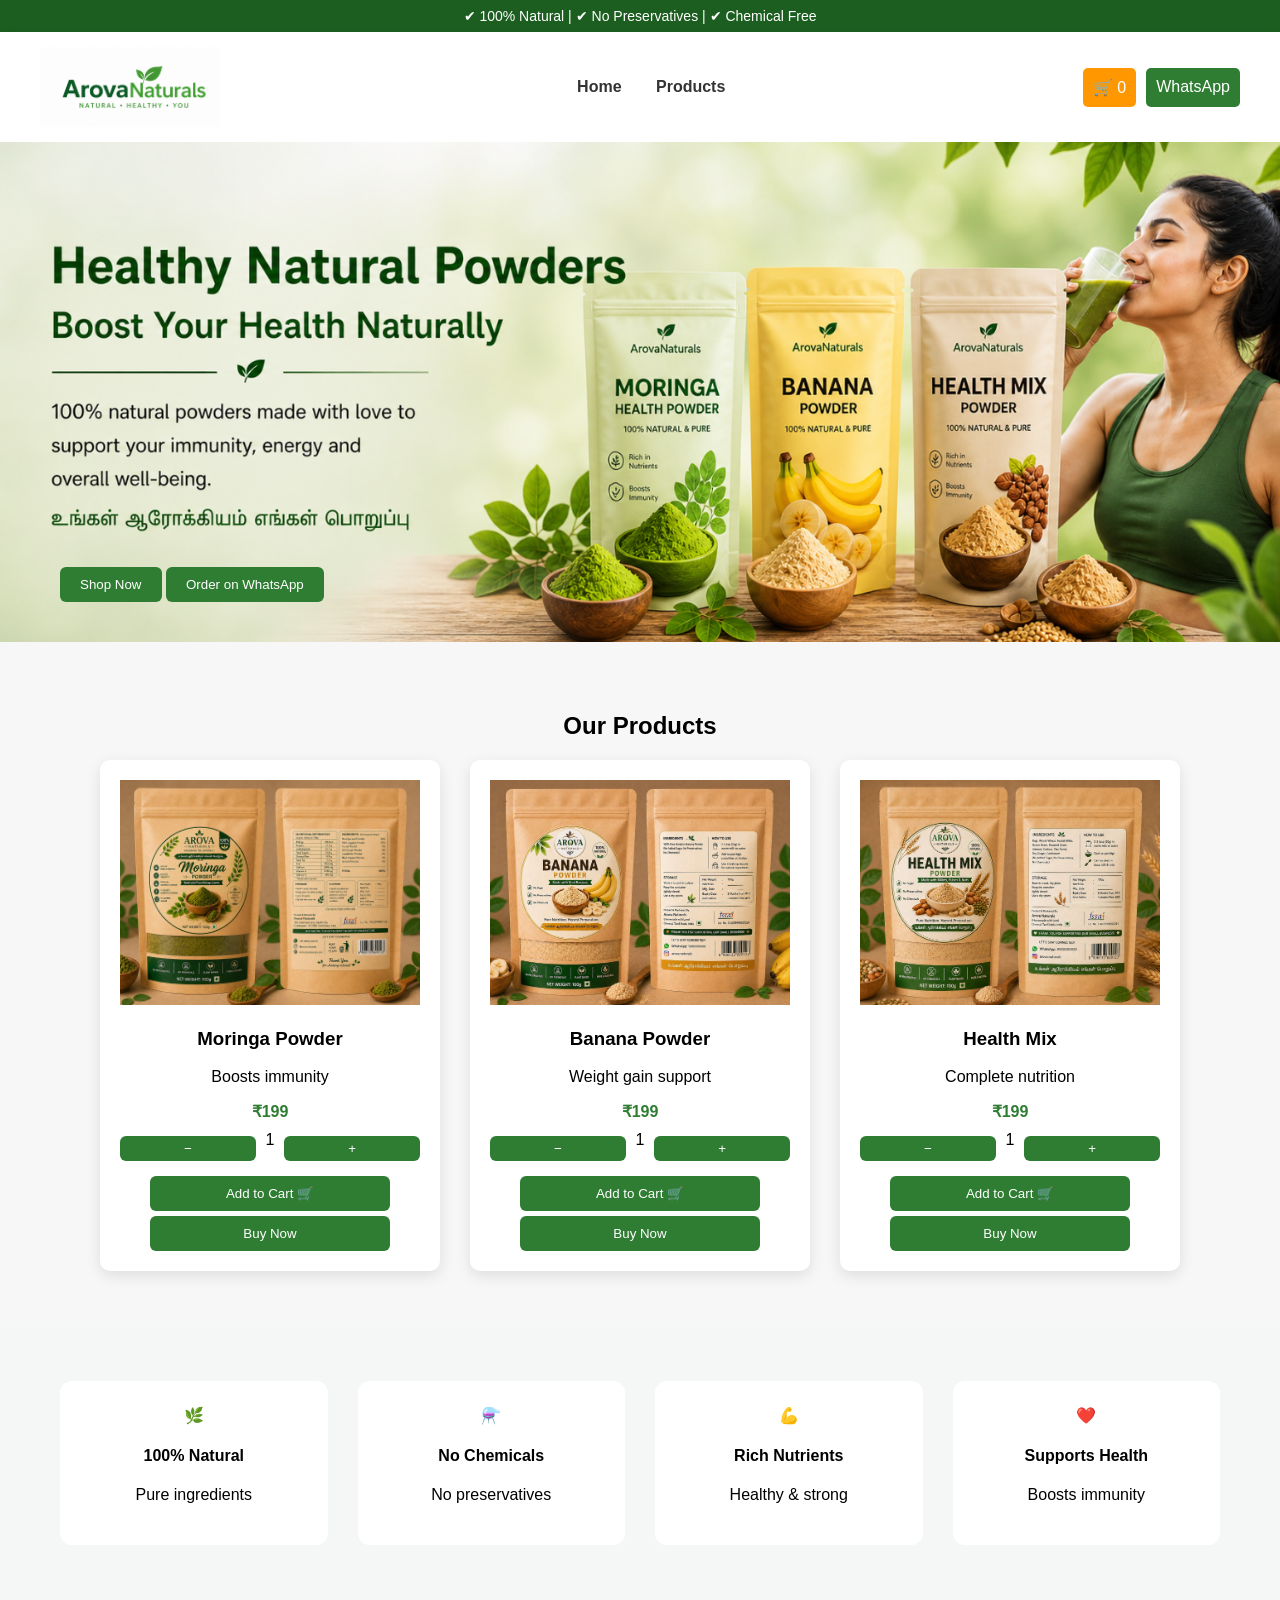
<file: index.html>
<!DOCTYPE html>
<html>
<head>
<meta name="google-site-verification" content="lU6-gBmw2FXQtP6ryt6Cu6qEpekIy-O5foSp0PY-4SE" />  
<meta name="viewport" content="width=device-width, initial-scale=1">
<title>Arova Naturals</title>

<style>
body{
  margin:0;
  font-family: 'Segoe UI', sans-serif;
}

/* TOP BAR */
.topbar{
  background:#1b5e20;
  color:white;
  text-align:center;
  padding:8px;
  font-size:14px;
}

/* HEADER */
.header{
  display:flex;
  justify-content:space-between;
  align-items:center;
  padding:15px 40px;
  background:white;
  box-shadow:0 2px 10px rgba(0,0,0,0.05);
}

.logo{
  display:flex;
  align-items:center;
}

.logo img{
  height:80px;
}

.logo h2{
  display:none;
}

.menu a{
  margin:0 15px;
  text-decoration:none;
  color:#333;
  font-weight:600;
}

.menu a:hover{
  color:#2e7d32;
}

/* CART */
.cart{
  background:#ff9800;
  color:white;
  padding:10px;
  border-radius:5px;
  cursor:pointer;
}

/* WHATSAPP */
.whatsapp{
  background:#2e7d32;
  color:white;
  padding:10px;
  border-radius:5px;
  cursor:pointer;
}

/* HERO */
.hero{
  width:100%;
  height:500px;
  background:url("images/hero.png") no-repeat center/cover;
  position:relative;
}

.hero-buttons{
  position:absolute;
  bottom:40px;
  left:60px;
}

button{
  background:#2e7d32;
  color:white;
  padding:10px 20px;
  border:none;
  border-radius:6px;
  cursor:pointer;
}

.card button{
  width:80%;
  margin-top:5px;
}

/* PRODUCTS */
.products{
  padding:50px;
  background:#f7f7f7;
}

.product-grid{
  display:flex;
  justify-content:center;
  gap:30px;
}

.card{
  background:white;
  padding:20px;
  border-radius:10px;
  width:300px;
  text-align:center;
  box-shadow:0 5px 15px rgba(0,0,0,0.1);
}

.card img{
  width:100%;
}

.price{
  color:#2e7d32;
  font-weight:bold;
}

/* QUANTITY */
.qty-box{
  display:flex;
  justify-content:center;
  margin:10px 0;
}

.qty-box button{
  padding:5px 10px;
}

.qty{
  margin:0 10px;
}

/* FEATURES */
.features{
  display:flex;
  justify-content:center;
  gap:30px;
  padding:60px;
  background:#f5f7f6;
}

.feature{
  background:white;
  padding:25px;
  border-radius:12px;
  width:220px;
  text-align:center;
}

/* 🔥 POPUP STYLE (NEW) */
#popup{
  display:none;
  position:fixed;
  top:0;
  left:0;
  width:100%;
  height:100%;
  background:rgba(0,0,0,0.5);
  justify-content:center;
  align-items:center;
}

.popup-box{
  background:white;
  padding:20px;
  border-radius:10px;
  width:300px;
}
.popup-box input{
  width:100%;
  padding:8px;
  margin-bottom:10px;
}
</style>
</head>

<body>

<div class="topbar">
✔ 100% Natural | ✔ No Preservatives | ✔ Chemical Free
</div>

<div class="header">
  <div class="logo">
    <img src="images/logo.png">
  </div>

 <div class="menu">
  <a href="#">Home</a>
  <a href="#">Products</a>
</div>

  <div style="display:flex;gap:10px;">
    <div class="cart" onclick="goToCheckout()">
      🛒 <span id="cart-count">0</span>
    </div>

    <div class="whatsapp" onclick="order('Hello')">
      WhatsApp
    </div>
  </div>
</div>

<!-- HERO -->
<section class="hero">
  <div class="hero-buttons">
    <button onclick="goToCheckout()">Shop Now</button>
    <button onclick="order('Order')">Order on WhatsApp</button>
  </div>
</section>

<!-- PRODUCTS -->
<div class="products">
  <h2 style="text-align:center;">Our Products</h2>

  <div class="product-grid">

    <div class="card">
      <img src="images/moringa.png">
      <h3>Moringa Powder</h3>
      <p>Boosts immunity</p>
      <div class="price">₹199</div>

      <div class="qty-box">
        <button onclick="changeQty(this,-1)">−</button>
        <span class="qty">1</span>
        <button onclick="changeQty(this,1)">+</button>
      </div>

      <button onclick="addToCart('Moringa',199,this)">Add to Cart 🛒</button>
      <button onclick="order('Moringa Powder ₹199')">Buy Now</button>
    </div>

    <div class="card">
      <img src="images/banana.png">
      <h3>Banana Powder</h3>
      <p>Weight gain support</p>
      <div class="price">₹199</div>

      <div class="qty-box">
        <button onclick="changeQty(this,-1)">−</button>
        <span class="qty">1</span>
        <button onclick="changeQty(this,1)">+</button>
      </div>

      <button onclick="addToCart('Banana',199,this)">Add to Cart 🛒</button>
      <button onclick="order('Banana Powder ₹199')">Buy Now</button>
    </div>

    <div class="card">
      <img src="images/healthmix.png">
      <h3>Health Mix</h3>
      <p>Complete nutrition</p>
      <div class="price">₹199</div>

      <div class="qty-box">
        <button onclick="changeQty(this,-1)">−</button>
        <span class="qty">1</span>
        <button onclick="changeQty(this,1)">+</button>
      </div>

      <button onclick="addToCart('Health Mix',199,this)">Add to Cart 🛒</button>
      <button onclick="order('Health Mix ₹199')">Buy Now</button>
    </div>

  </div>
</div>

<div class="features">
 <div class="feature">🌿<h4>100% Natural</h4> <p>Pure ingredients</p></div>
 <div class="feature">⚗️<h4>No Chemicals</h4> <p>No preservatives</p></div>
 <div class="feature">💪<h4>Rich Nutrients</h4><p>Healthy & strong</p></div>
 <div class="feature">❤️<h4>Supports Health</h4> <p>Boosts immunity</p></div>
</div>

<!-- 🔥 POPUP FORM (NEW) -->
<div id="popup">
  <div class="popup-box">
    <h3>Enter Details</h3>
    <input id="pname" placeholder="Name">
    <input id="pphone" placeholder="Phone">
    <input id="paddress" placeholder="Address">

    <button onclick="sendWhatsApp()">Confirm Order</button>
    <button onclick="closePopup()" style="background:red;margin-top:5px;">Cancel</button>
  </div>
</div>

<script>
let cart = JSON.parse(localStorage.getItem("cart")) || [];
let selectedProduct = "";

function changeQty(btn, change){
  let qty = btn.parentElement.querySelector(".qty");
  let val = parseInt(qty.innerText);
  val += change;
  if(val < 1) val = 1;
  qty.innerText = val;
}

function addToCart(name, price, btn){
  let qty = btn.parentElement.querySelector(".qty").innerText;

  cart.push({name,price,qty});
  localStorage.setItem("cart", JSON.stringify(cart));

  document.getElementById("cart-count").innerText = cart.length;

  alert(name + " added to cart");
}

function goToCheckout(){
  window.location.href="checkout.html";
}

/* 🔥 UPDATED ORDER FUNCTION */
function order(product){
  selectedProduct = product;
  document.getElementById("popup").style.display="flex";
}

function closePopup(){
  document.getElementById("popup").style.display="none";
}

function sendWhatsApp(){
  let name = document.getElementById("pname").value;
  let phone = document.getElementById("pphone").value;
  let address = document.getElementById("paddress").value;

  if(!name || !phone || !address){
    alert("Please fill all details");
    return;
  }

  let message =
  "New Order:%0A" +
  selectedProduct +
  "%0AName: " + name +
  "%0APhone: " + phone +
  "%0AAddress: " + address;

  window.location.href =
  "https://wa.me/918940659169?text=" + message;

  closePopup();
}
</script>
<script type="text/javascript">
  (function(d, t) {
      var v = d.createElement(t), s = d.getElementsByTagName(t)[0];
      v.onload = function() {
        window.voiceflow.chat.load({
          verify: { projectID: '69d9dee0ae60d8b6dcdce85d' },
          url: 'https://general-runtime.voiceflow.com',
          versionID: 'production',
          voice: {
            url: "https://runtime-api.voiceflow.com"
          }
        });
      }
      v.src = "https://cdn.voiceflow.com/widget-next/bundle.mjs"; v.type = "text/javascript"; s.parentNode.insertBefore(v, s);
  })(document, 'script');
</script>
</body>
</html>
</file>
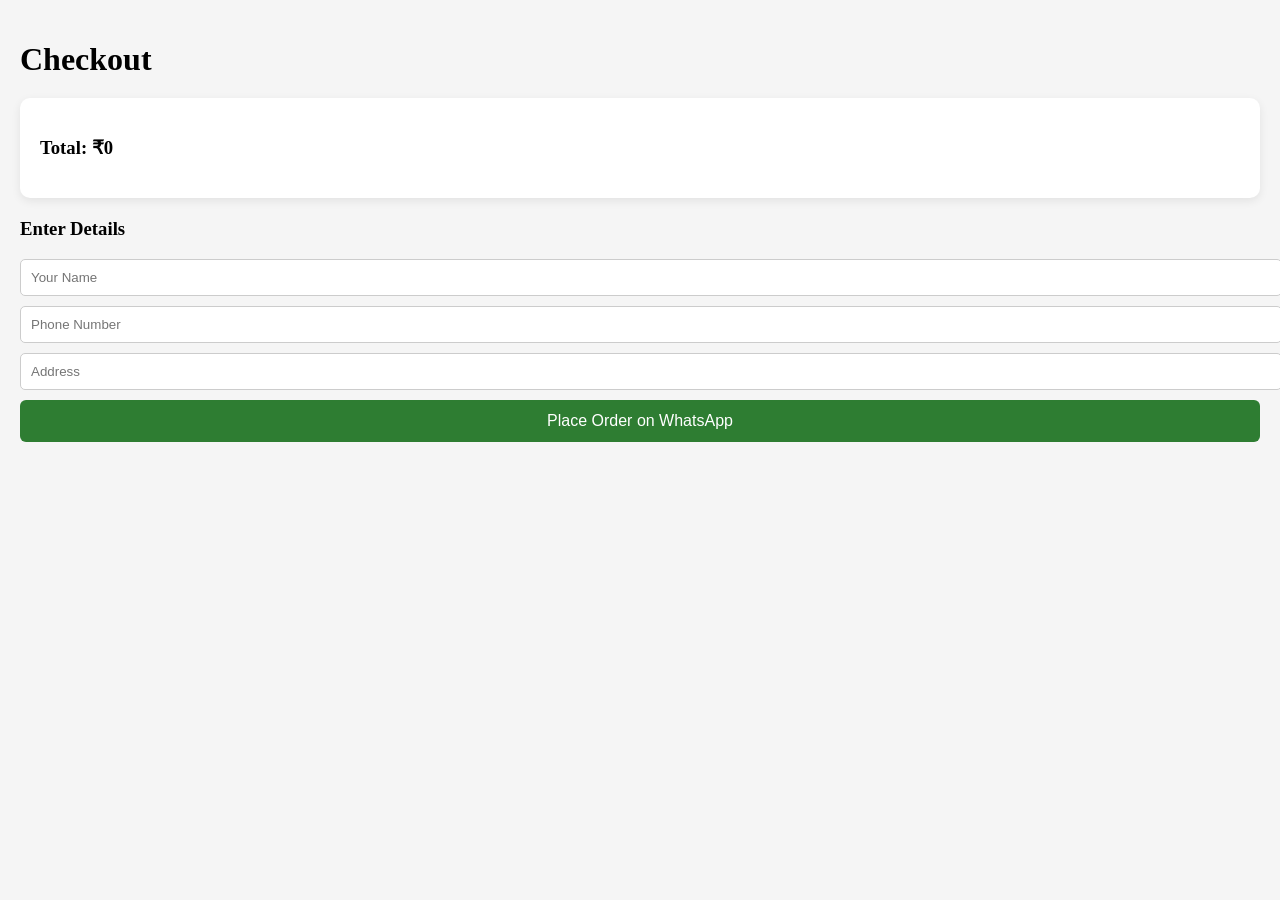
<file: checkout.html>
<!DOCTYPE html>
<html>
<head>
<meta name="viewport" content="width=device-width, initial-scale=1">
<title>Checkout</title>

<style>
body{
  font-family:'Segoe UI';
  margin:0;
  background:#f5f5f5;
  padding:20px;
}

/* TITLE */
h1{
  margin-bottom:20px;
}

/* CART ITEM */
.cart-item{
  background:white;
  padding:15px;
  border-radius:10px;
  margin-bottom:15px;
  display:flex;
  justify-content:space-between;
  align-items:center;
  box-shadow:0 3px 10px rgba(0,0,0,0.08);
}

.item-info{
  display:flex;
  align-items:center;
  gap:15px;
}

.item-info img{
  width:70px;
  border-radius:8px;
}

/* TOTAL */
.total-box{
  background:white;
  padding:20px;
  border-radius:10px;
  margin-top:20px;
  box-shadow:0 3px 10px rgba(0,0,0,0.08);
}

/* FORM */
.form{
  margin-top:20px;
}

input{
  width:100%;
  padding:10px;
  margin-bottom:10px;
  border-radius:5px;
  border:1px solid #ccc;
}

/* BUTTON */
button{
  width:100%;
  background:#2e7d32;
  color:white;
  padding:12px;
  border:none;
  border-radius:6px;
  font-size:16px;
  cursor:pointer;
}
</style>

</head>

<body>

<h1>Checkout</h1>

<div id="cartItems"></div>

<div class="total-box">
  <h3>Total: ₹<span id="total"></span></h3>
</div>

<!-- CUSTOMER DETAILS -->
<div class="form">
  <h3>Enter Details</h3>

  <input type="text" id="name" placeholder="Your Name">
  <input type="text" id="phone" placeholder="Phone Number">
  <input type="text" id="address" placeholder="Address">
</div>

<button onclick="placeOrder()">Place Order on WhatsApp</button>

<script>
let cart = JSON.parse(localStorage.getItem("cart")) || [];

let total = 0;
let html = "";

cart.forEach(item=>{
  html += `
    <div class="cart-item">
      <div class="item-info">
        <img src="images/${item.name.toLowerCase().replace(" ","")}.png">
        <div>
          <b>${item.name}</b><br>
          Qty: ${item.qty}
        </div>
      </div>

      <div>
        ₹${item.price * item.qty}
      </div>
    </div>
  `;

  total += item.price * item.qty;
});

document.getElementById("cartItems").innerHTML = html;
document.getElementById("total").innerText = total;

function placeOrder(){

  let name = document.getElementById("name").value;
  let phone = document.getElementById("phone").value;
  let address = document.getElementById("address").value;

  if(!name || !phone || !address){
    alert("Please fill all details");
    return;
  }

  let message = "New Order:%0A";

  cart.forEach(item=>{
    message += `${item.name} x ${item.qty} = ₹${item.price * item.qty}%0A`;
  });

  message += `%0ATotal: ₹${total}`;
  message += `%0AName: ${name}`;
  message += `%0APhone: ${phone}`;
  message += `%0AAddress: ${address}`;

  window.location.href =
  "https://wa.me/918248320743?text=" + message;

  localStorage.removeItem("cart");
}
</script>
<script type="text/javascript">
  (function(d, t) {
      var v = d.createElement(t), s = d.getElementsByTagName(t)[0];
      v.onload = function() {
        window.voiceflow.chat.load({
          verify: { projectID: '69d9dee0ae60d8b6dcdce85d' },
          url: 'https://general-runtime.voiceflow.com',
          versionID: 'production',
          voice: {
            url: "https://runtime-api.voiceflow.com"
          }
        });
      }
      v.src = "https://cdn.voiceflow.com/widget-next/bundle.mjs"; v.type = "text/javascript"; s.parentNode.insertBefore(v, s);
  })(document, 'script');
</script>
</body>
</html>
</file>
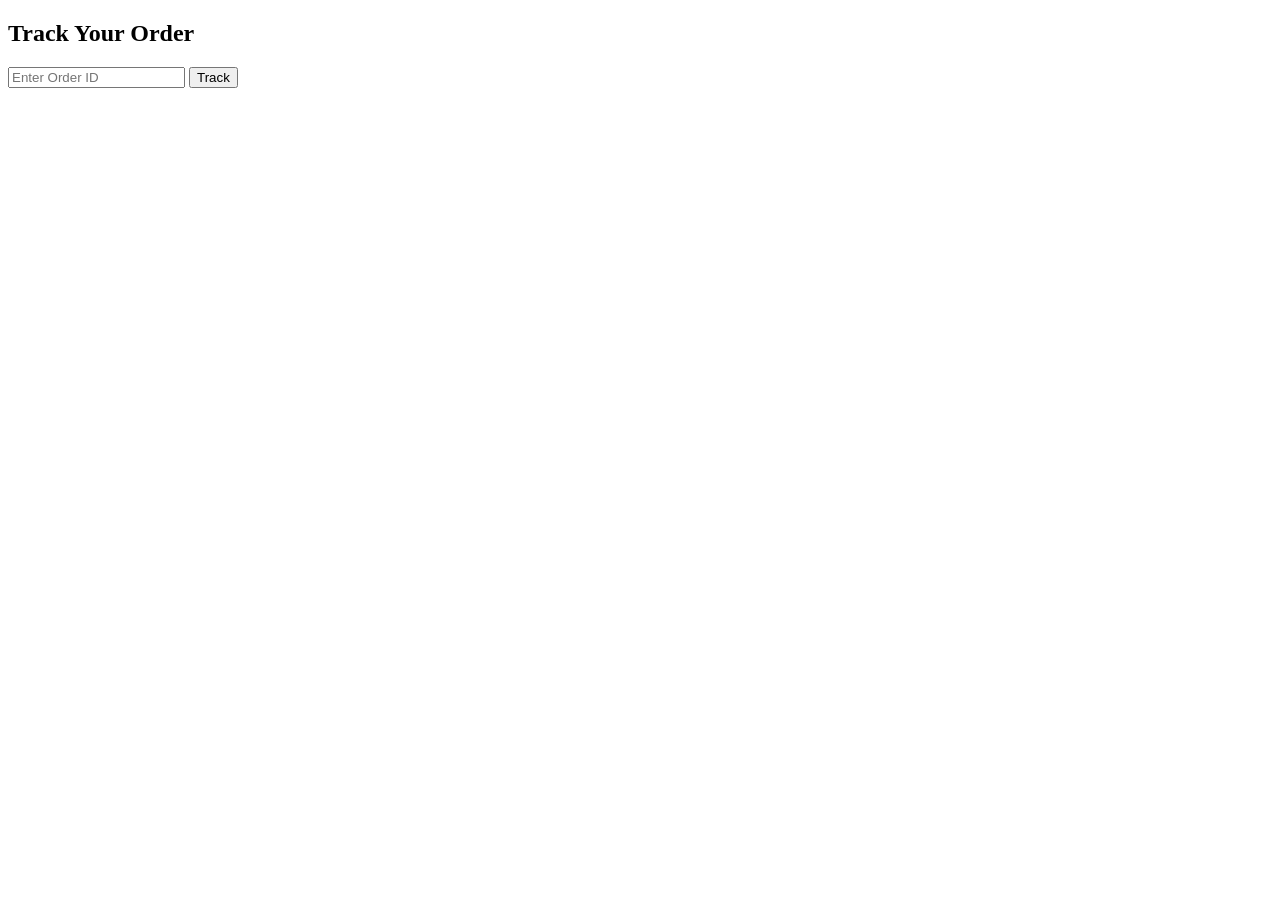
<file: tracking.html>
<!DOCTYPE html>
<html>
<head>
<title>Track Order</title>
</head>

<body>

<h2>Track Your Order</h2>

<input type="text" placeholder="Enter Order ID">
<button onclick="track()">Track</button>

<p id="status"></p>

<script>
function track(){
  document.getElementById("status").innerText =
  "Order is being prepared 🚚";
}
</script>
<script type="text/javascript">
  (function(d, t) {
      var v = d.createElement(t), s = d.getElementsByTagName(t)[0];
      v.onload = function() {
        window.voiceflow.chat.load({
          verify: { projectID: '69d9dee0ae60d8b6dcdce85d' },
          url: 'https://general-runtime.voiceflow.com',
          versionID: 'production',
          voice: {
            url: "https://runtime-api.voiceflow.com"
          }
        });
      }
      v.src = "https://cdn.voiceflow.com/widget-next/bundle.mjs"; v.type = "text/javascript"; s.parentNode.insertBefore(v, s);
  })(document, 'script');
</script>
</body>
</html>
</file>
